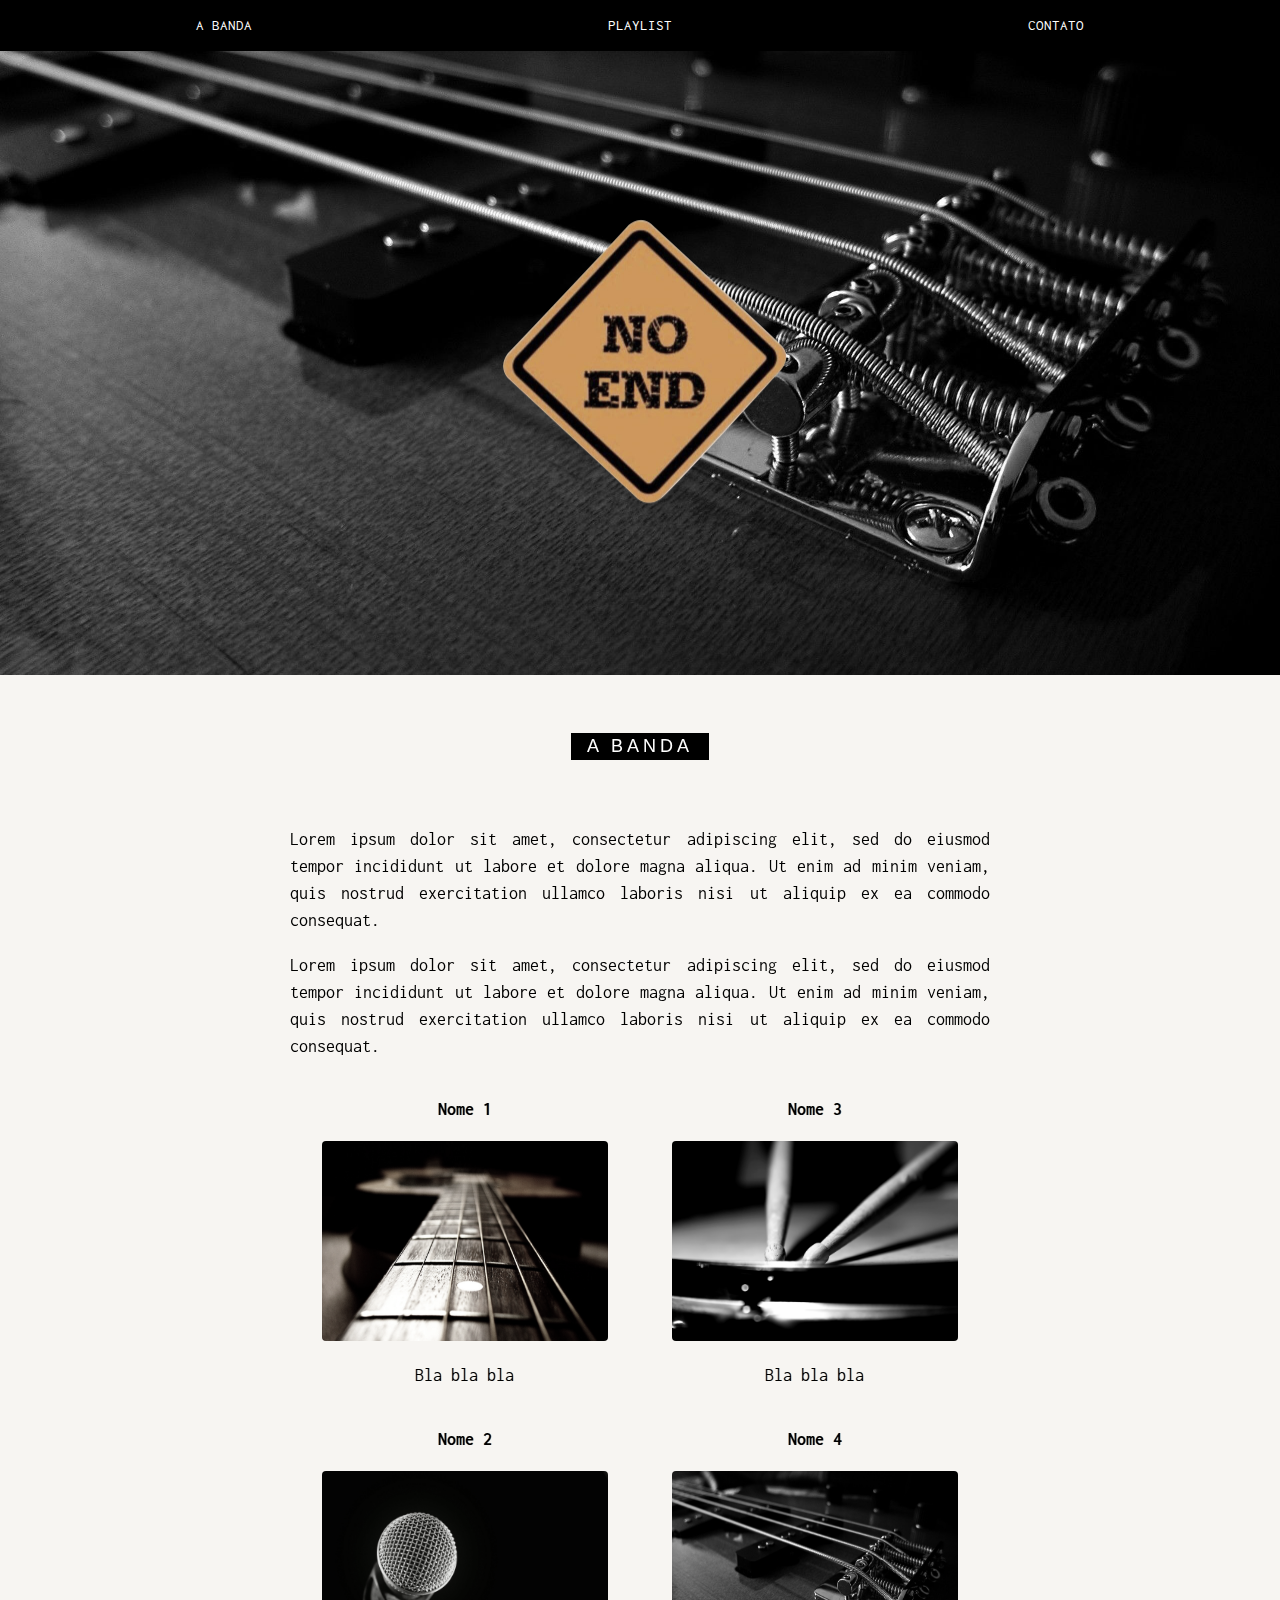
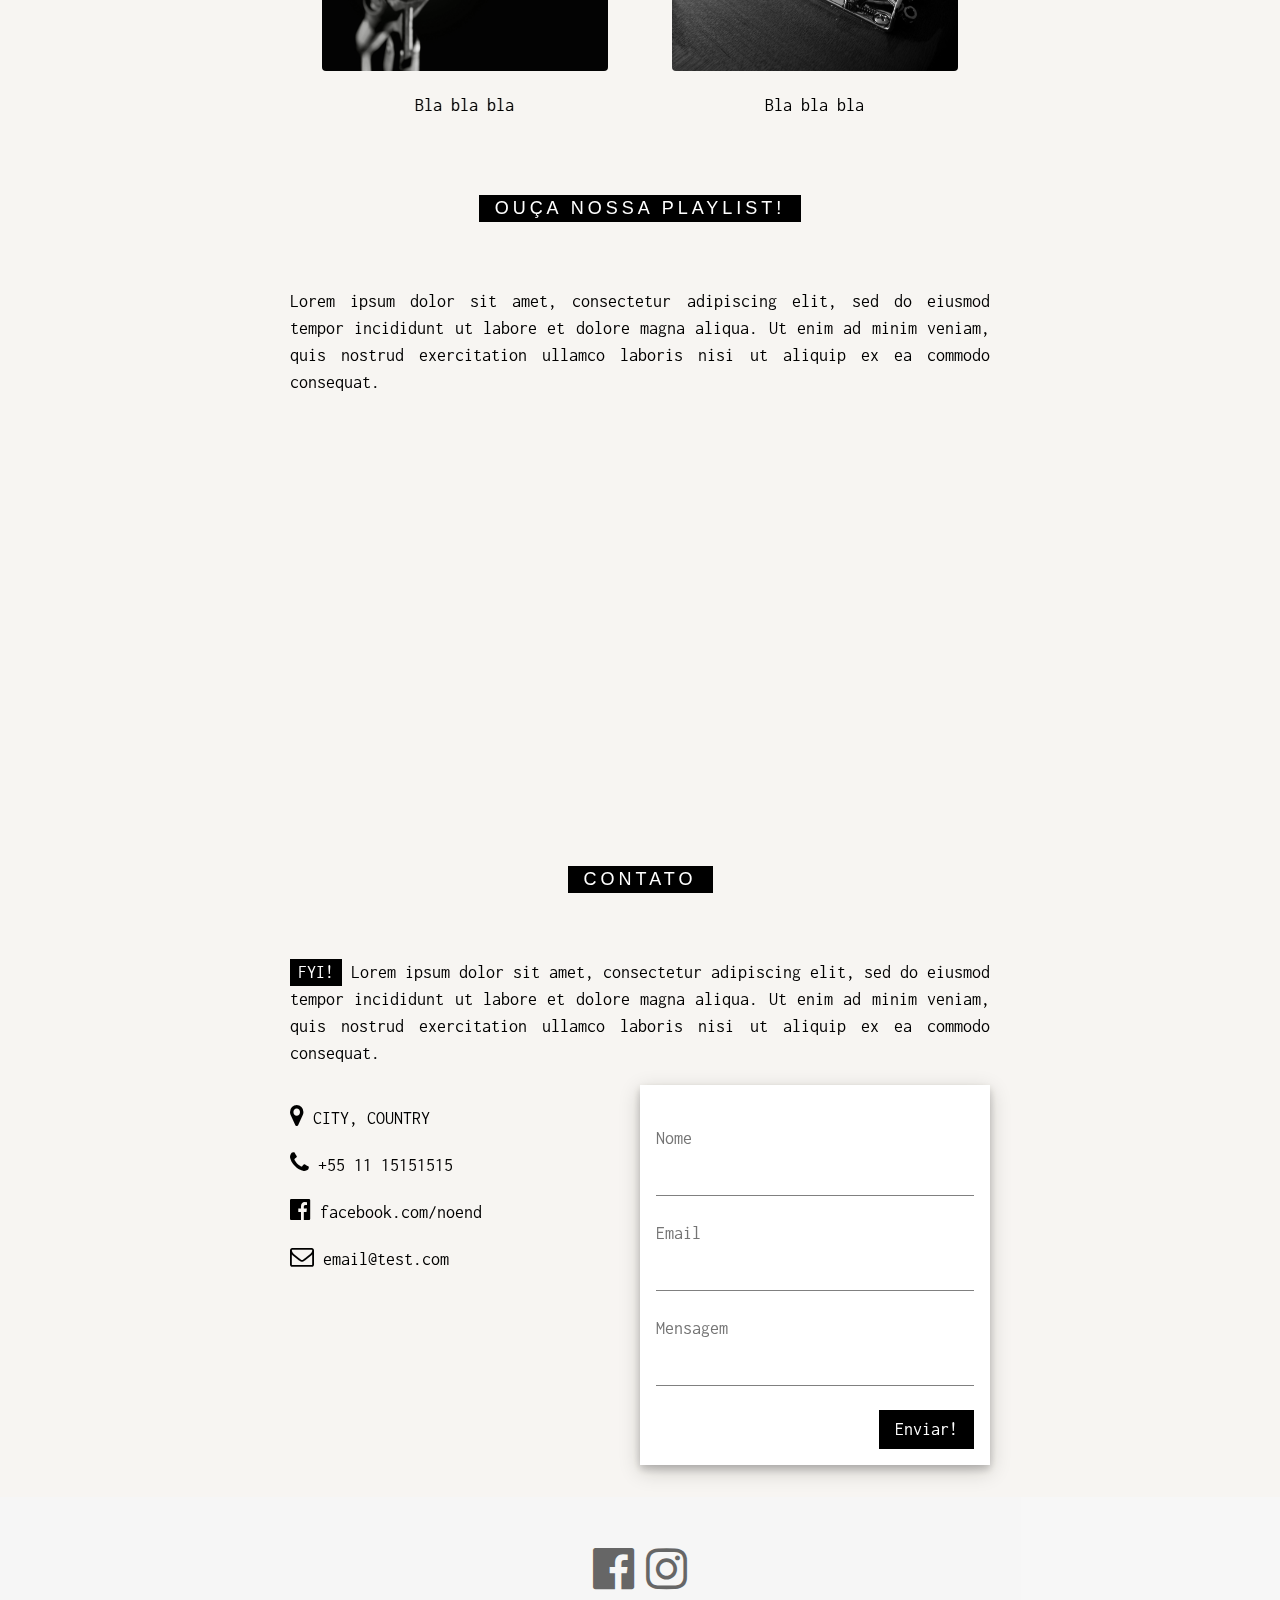
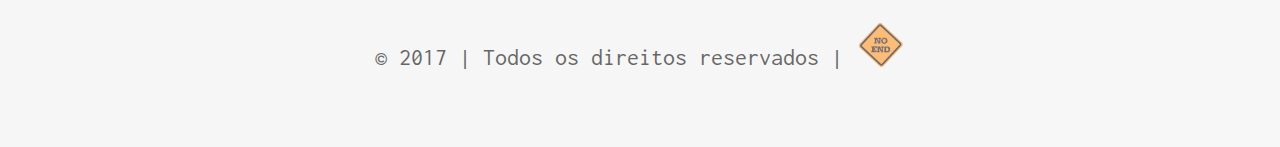
<file: index.html>
<!DOCTYPE html>
<html lang="pt-br" >

	<head>
	  <meta charset="utf-8" />
	  <meta name="viewport" content="width=device-width, initial-scale=1.0, maximum-scale=1.0, user-scalable=no">
	  
	  <title>NO END</title>
		
	  <link rel="stylesheet" href="css/w3.css">
	  <link rel="stylesheet" href="https://fonts.googleapis.com/css?family=Inconsolata">
	  <link rel="stylesheet" href="https://cdnjs.cloudflare.com/ajax/libs/font-awesome/4.7.0/css/font-awesome.min.css">
	  
      <meta name="author" content="No End">
      <meta name="keywords" content="artista,show,banda,musica">
      <meta name="description" content="Somos apaixonados por musica.">
	
      <meta property="og:locale" content="pt_BR">
      <meta property="og:url" content="http://www.noend.com.br">	
      <meta property="og:title" content="No End">
      <meta property="og:site_name" content="No End">
	  <meta property="og:description" content="Somos apaixonados por musica.">
	  <meta property="og:type" content="website">
	
	  <style>
		body, html {
			height: 100%;
			font-family: "Inconsolata", sans-serif;
		}
		.bgimg {
			background-position: center;
			background-size: cover;
			background-image: url("gallery/bass3.jpg");
			min-height: 75%; 
		}
		.menu {
			display: none;
		}

		.w3-display-container {
			position:relative;
		}

		.embed-container {
			position: relative;
			padding-bottom: 56.25%;
			height: 0;
			overflow: hidden;
			max-width: 100%;
			height: auto;
		}

		.embed-container iframe,
		.embed-container object,
		.embed-container embed {
			position: absolute;
			top: 0;
			left: 0;
			width: 100%;
			height: 100%;
		}
	  </style>
	  
      <!-- Google Analytics -->
	  <script async src='https://www.google-analytics.com/analytics.js'></script>
	  <script async src='js/autotrack.js'></script>
	  <script>
		window.ga=window.ga||function(){(ga.q=ga.q||[]).push(arguments)};ga.l=+new Date;
		ga('create', 'UA-89903707-1', 'auto');
		/* ga('set', 'page', '/index.html'); */
		ga('send', 'pageview')
	  </script>

	</head>
	  
	<!--  BODY PAGE CONTENT -->  
	<body>

		<!-- Menu -->
		<div class="w3-top">
		  <div class="w3-row w3-padding w3-black">
			<div class="w3-col s4">
			  <a id="menuBanda" href="#banda" class="w3-btn-block w3-hover-white">A BANDA</a>
			</div>
			<div class="w3-col s4">
			  <a id="menuPlaylist" href="#playlist" class="w3-btn-block w3-hover-white">PLAYLIST</a>
			</div>
			<div class="w3-col s4">
			  <a id="menuContato" href="#contato" class="w3-btn-block w3-hover-white">CONTATO</a>
			</div>
		  </div>
		</div>

		<!-- Header with image -->
		<header class="bgimg w3-display-container w3-grayscale-min" id="home">
		  <!-- <div class="w3-display-bottomleft w3-center w3-padding-xlarge w3-hide-small">
				<span class="w3-tag">Open from 6am to 5pm</span> 
		  </div> -->
		  <div class="w3-display-middle w3-center">
		   <!-- <span class="w3-text-white" style="font-size:90px">the<br>Cafe</span> -->
				<img src="gallery/noend.png" style="width:50%; height:50%; padding-top: 50px;" alt="">
		  </div>
		  <!-- <div class="w3-display-bottomright w3-center w3-padding-xlarge">
				<span class="w3-text-white">15 Adr street, 5015</span>
		  </div> -->
		</header>


		<!-- Add a background color and large text to the whole page -->
		<div class="w3-sand w3-grayscale w3-large">

		<!-- A Banda Container -->
		<div class="w3-container" id="banda">
		  <div class="w3-content" style="max-width:700px">
			<h5 class="w3-center w3-padding-48"><span class="w3-tag w3-wide w3-padding-left w3-padding-right">A BANDA</span></h5>
			<p class="w3-justify">Lorem ipsum dolor sit amet, consectetur adipiscing elit, sed do eiusmod tempor incididunt ut labore et dolore magna aliqua. Ut enim ad minim veniam, quis nostrud exercitation ullamco laboris nisi ut aliquip ex ea commodo consequat.</p>
			<p class="w3-justify">Lorem ipsum dolor sit amet, consectetur adipiscing elit, sed do eiusmod tempor incididunt ut labore et dolore magna aliqua. Ut enim ad minim veniam, quis nostrud exercitation ullamco laboris nisi ut aliquip ex ea commodo consequat.</p>
		  </div>
		  <!-- <div class="w3-container w3-row w3-padding-32 w3-center" style="max-width:700px"> -->
		  <div class="w3-content w3-center" style="max-width:700px">
			<div class="w3-half">
			  <div class="w3-container">
				<p><b>Nome 1</b></p>
				<img src="gallery/guitar4.jpg" height="200" style="width:90%" class="w3-round w3-hover-opacity">
				<p>Bla bla bla</p>
			  </div>
			  <div class="w3-container">
				<p><b>Nome 2</b></p>
				<img src="gallery/mic1.jpg" height="200" style="width:90%" class="w3-round w3-hover-opacity">
				<p>Bla bla bla</p>
			  </div>
			</div>
			<div class="w3-half">
			  <div class="w3-container">
				<p><b>Nome 3</b></p>
				<img src="gallery/drum1.jpg" height="200" style="width:90%" class="w3-round w3-hover-opacity">
				<p>Bla bla bla</p>
			  </div>
			  <div class="w3-container">
				<p><b>Nome 4</b></p>
				<img src="gallery/bass3.jpg" height="200" style="width:90%" class="w3-round w3-hover-opacity">
				<p>Bla bla bla</p>
			  </div>
			</div>
		  </div>
		</div>

		<!-- Playlist Container -->
		<div class="w3-container" id="playlist">
		  <div class="w3-content" style="max-width:700px">
			<h5 class="w3-center w3-padding-48"><span class="w3-tag w3-wide w3-padding-left w3-padding-right">OU&Ccedil;A NOSSA PLAYLIST!</span></h5>
			<p class="w3-justify">Lorem ipsum dolor sit amet, consectetur adipiscing elit, sed do eiusmod tempor incididunt ut labore et dolore magna aliqua. Ut enim ad minim veniam, quis nostrud exercitation ullamco laboris nisi ut aliquip ex ea commodo consequat.</p>
			<!-- <div align="center"> 
			<audio controls>
				<source src="audio/ACDC_-_Back_In_Black-sample.ogg" type="audio/ogg">
				<source src="audio/Kalimba.mp3" type="audio/mpeg"> 
				Your browser does not support the audio element.
			</audio>
			</div> -->
			<div class="embed-container" align="center">
				<iframe src="https://embed.spotify.com/?uri=spotify%3Auser%3Aspotify%3Aplaylist%3A2Qi8yAzfj1KavAhWz1gaem" width="300" height="380" frameborder="0" allowtransparency="true"></iframe>
			</div>
		  </div>
		</div>

		<!-- Contato Container -->
		<div class="w3-container" id="contato" style="padding-bottom:32px;">
		  <div class="w3-content" style="max-width:700px">
			<h5 class="w3-center w3-padding-48"><span class="w3-tag w3-wide w3-padding-left w3-padding-right">CONTATO</span></h5>
			<p class="w3-justify"><span class="w3-tag">FYI!</span> Lorem ipsum dolor sit amet, consectetur adipiscing elit, sed do eiusmod tempor incididunt ut labore et dolore magna aliqua. Ut enim ad minim veniam, quis nostrud exercitation ullamco laboris nisi ut aliquip ex ea commodo consequat.</p>
			<div class="w3-row">
			  <div class="w3-col m6">
				<p><i class="fa fa-map-marker w3-xlarge"></i> CITY, COUNTRY</p>
				<p><i class="fa fa-phone w3-xlarge"></i> +55 11 15151515</p>
				<p><i class="fa fa-facebook-official w3-xlarge"></i> facebook.com/noend</p>
				<p><i class="fa fa-envelope-o w3-xlarge"></i> email@test.com</p>
			  </div>
			  <div class="w3-col m6">
				  <form class="w3-container w3-card-4 w3-padding-16 w3-white" action="form.asp" target="_blank">
				  <div class="w3-group">      
					<label class="w3-label w3-text-grey">Nome</label>
					<input class="w3-input" type="text" name="Nome" required>
				  </div>
				  <div class="w3-group">      
					<label class="w3-label w3-text-grey">Email</label>
					<input class="w3-input" type="text" name="Email" required>
				  </div>
				  <div class="w3-group">      
					<label class="w3-label w3-text-grey">Mensagem</label>
					<input class="w3-input" type="text" name="Mensagem" required>
				  </div>  
				  <button type="submit" class="w3-btn w3-right w3-theme">Enviar!</button>
				  </form>
			  </div>
			</div>
		  </div>
		</div>


		<!-- End page content -->
		</div>

		<!-- Footer -->
		<footer class="w3-container w3-padding-48 w3-center w3-opacity w3-light-grey w3-xlarge">
		  <a id="iconFacebook" href="https://www.facebook.com/No-END-1517208228552068/" target="_blank"><i class="fa fa-facebook-official fa-2x w3-hover-text-indigo"></i></a>
		  <i class="fa fa-instagram fa-2x w3-hover-text-purple"></i>
		  <!-- <p>Powered by <a href="http://www.w3schools.com/w3css/default.asp" title="W3.CSS" target="_blank" class="w3-hover-text-green">w3.css</a></p> -->
		  <p>&copy; 2017 | Todos os direitos reservados | <img src="gallery/noend.png" width="50" alt=""></p> 
		</footer>


		<script>

		// Tabbed Menu
		function openMenu(evt, menuName) {
		  var i, x, tablinks;
		  x = document.getElementsByClassName("menu");
		  for (i = 0; i < x.length; i++) {
			 x[i].style.display = "none";
		  }
		  tablinks = document.getElementsByClassName("tablink");
		  for (i = 0; i < x.length; i++) {
			 tablinks[i].className = tablinks[i].className.replace(" w3-dark-grey", "");
		  }
		  document.getElementById(menuName).style.display = "block";
		  evt.currentTarget.firstElementChild.className += " w3-dark-grey";
		}

		
		// GOOGLE ANALYTICS EVENTS BEGIN
		//Documentacao: https://developers.google.com/analytics/devguides/collection/analyticsjs/events
		//ga('send', 'event', "Categoria do evento","Acao do evento", "Rotulo do evento", 42)
		//ga("send", 'event', "Click", "ClickMenu", "menuBanda", 42)
		
		document.getElementById("menuBanda").addEventListener("click", function(){
			ga("send", 'event', "menuBanda", "Click", "menuBanda", 42)
		});

		document.getElementById("menuPlaylist").addEventListener("click", function(){
			ga("send", "event", "menuPlaylist", "Click", "menuPlaylist", 42)
		});

		document.getElementById("menuContato").addEventListener("click", function(){
			ga("send", "event", "menuContato", "Click", "menuContato", 42)
		});
		
		document.getElementById("iconFacebook").addEventListener("click", function(){
			ga("send", "event", "iconFacebook", "Click", "iconFacebook", 42)
		});
		
		// GOOGLE ANALYTICS EVENTS END
		
		</script>

	</body>
	
</html>
</file>
